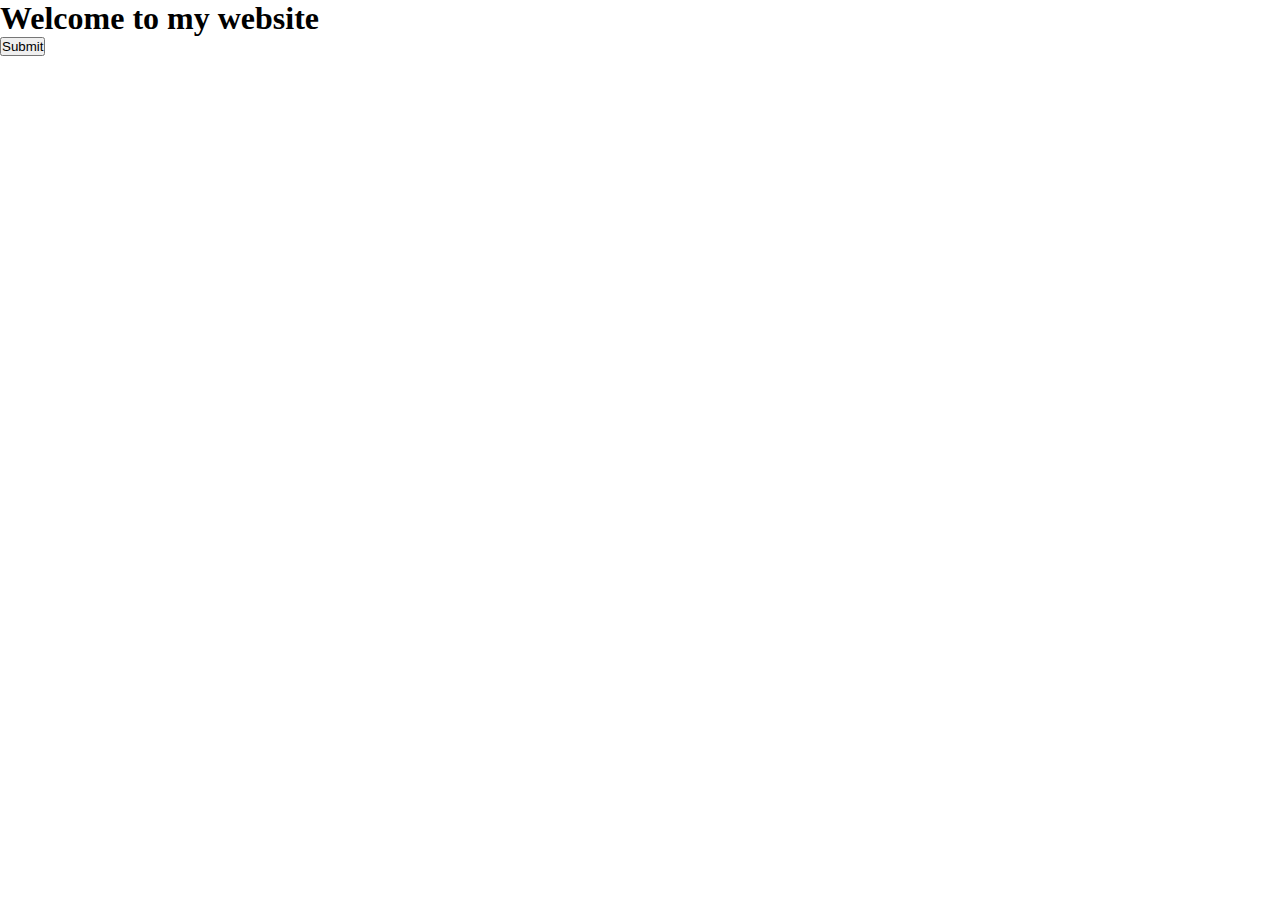
<file: index.html>
<!DOCTYPE html>
<html lang="en">
<head>
    <link rel="stylesheet" href="https://cdnjs.cloudflare.com/ajax/libs/font-awesome/6.7.2/css/all.min.css" integrity="sha512-Evv84Mr4kqVGRNSgIGL/F/aIDqQb7xQ2vcrdIwxfjThSH8CSR7PBEakCr51Ck+w+/U6swU2Im1vVX0SVk9ABhg==" crossorigin="anonymous" referrerpolicy="no-referrer" />
    <meta charset="UTF-8">
    <meta name="viewport" content="width=device-width, initial-scale=1.0">
    <title>Document</title>
<link rel="stylesheet" href="./public/style.css">
</head>
<body>
    <h1>Welcome to my website</h1>
    <div class="container">
        <p id="user-name"></p>
        <p id="age"></p>

        <button id="btn">Submit</button>
    </div>
    <script src="./app.js"></script>
</body>
</html>
</file>
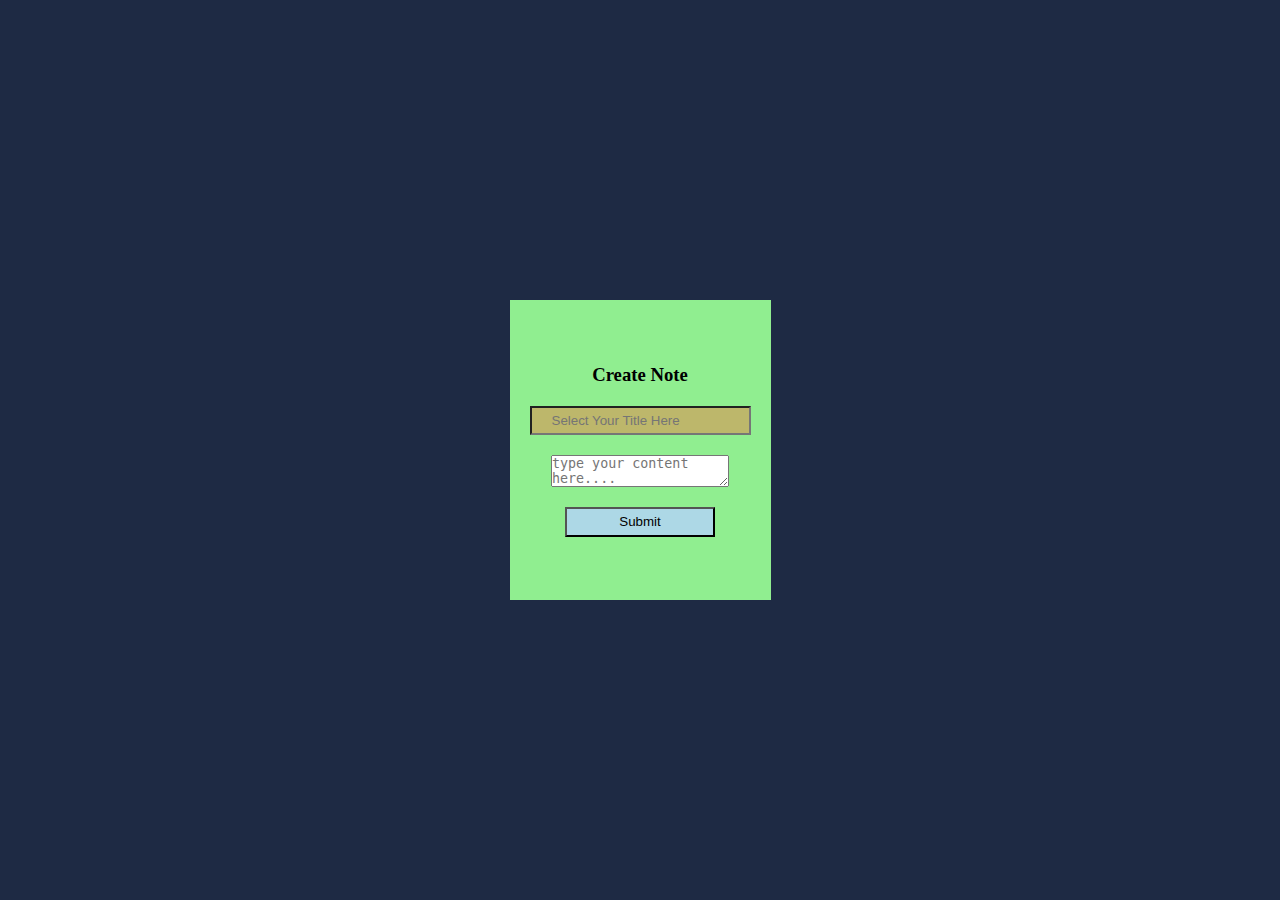
<file: createnote.html>
<!DOCTYPE html>
<html lang="en">
<head>
    <meta charset="UTF-8">
    <meta name="viewport" content="width=device-width, initial-scale=1.0">
    <title>Document</title>
    <link rel="stylesheet" href="./public/style.css">
    <style>
        body{
            height: 100vh;
            background-color: #1e2a44; /* Rich dark blue-gray */
            display: flex;
            justify-content: center;
            align-items: center;
        }
        form{
            display: flex;
            height: 300px;
            width:fit-content;
            padding: 20px;
            background-color: lightgreen;
            gap: 20px;
            flex-direction: column;
            justify-content: center;
            align-items: center;
        }
        form:hover{
            border:2px solid black;
        }
        h3{
            text-align: center;
        }
        input{
            padding:5px 20px;
            background-color: darkkhaki;
            color:whitesmoke;
        }
        button{
            height:30px;
            width:150px;
            background-color: lightblue;
        }
    </style>
</head>
<body>
    <form action="">
        <h3>Create Note</h3>
        <input type="text" placeholder="Select Your Title Here ">
        <textarea name="content" id="content" placeholder="type your content here...."></textarea>
        <button>Submit</button>
    </form>
</body>
</html>
</file>
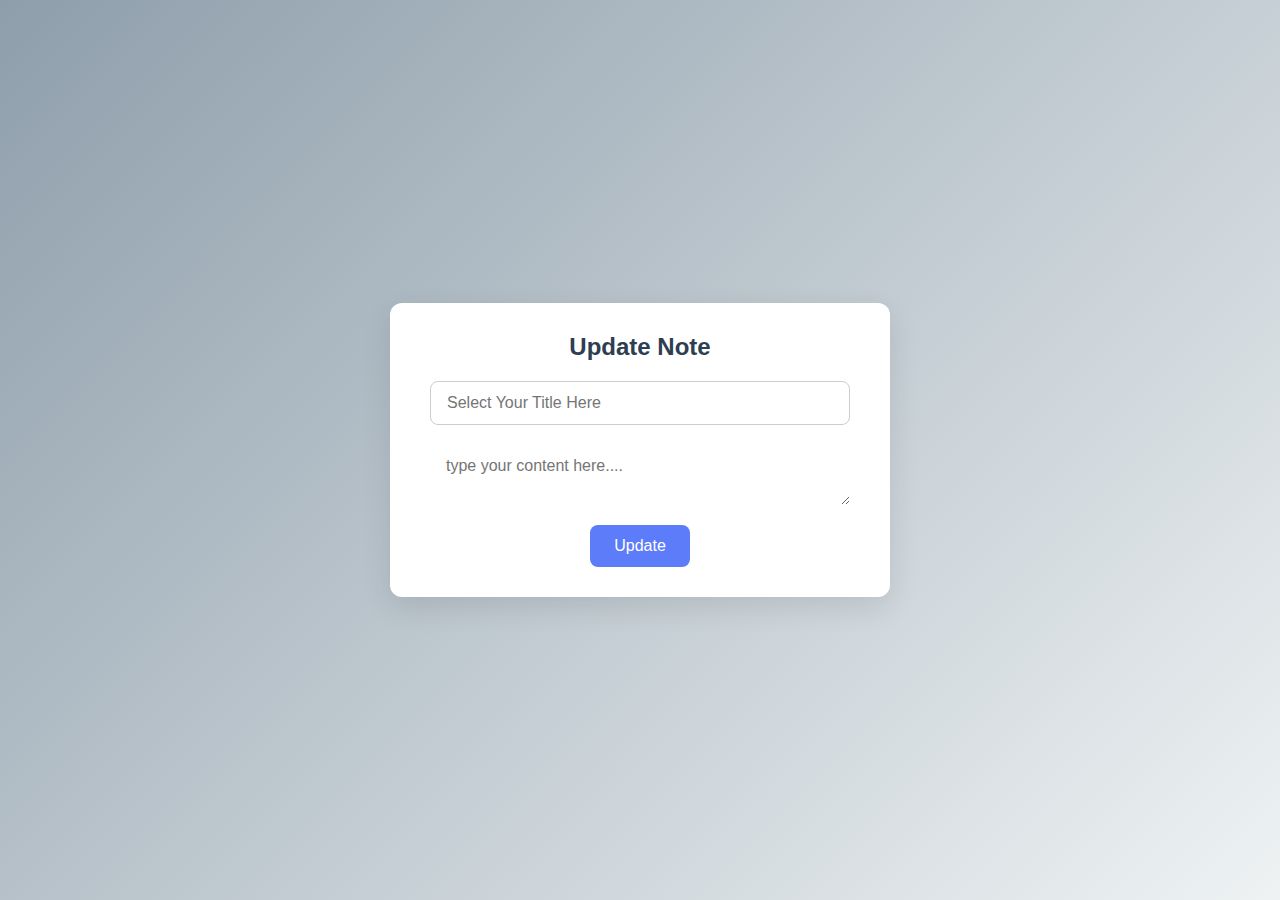
<file: editnote.html>
<!DOCTYPE html>
<html lang="en">
<head>
    <meta charset="UTF-8">
    <meta name="viewport" content="width=device-width, initial-scale=1.0">
    <title>Document</title>
</head>

    <style>
    /* Reset box sizing */
* {
    box-sizing: border-box;
}

body {
    height: 100vh;
    margin: 0;
    font-family: 'Segoe UI', Tahoma, Geneva, Verdana, sans-serif;
    background: linear-gradient(135deg, #8e9eab, #eef2f3); /* Clean neutral gradient */
    display: flex;
    justify-content: center;
    align-items: center;
}

/* Form container */
form {
    display: flex;
    flex-direction: column;
    gap: 20px;
    padding: 30px 40px;
    width: 100%;
    max-width: 500px;
    background-color: #ffffff;
    border-radius: 12px;
    box-shadow: 0 10px 30px rgba(0, 0, 0, 0.1);
}

/* Form heading */
h3 {
    margin: 0;
    text-align: center;
    color: #2c3e50;
    font-size: 24px;
    font-weight: 600;
}

/* Input + Textarea styles */
input, textarea {
    width: 100%;
    padding: 12px 16px;
    font-size: 16px;
    border: 1px solid #ccc;
    border-radius: 8px;
    transition: border-color 0.3s, box-shadow 0.3s;
    font-family: inherit;
}

input:focus, textarea:focus {
    border-color: #5c7cfa;
    box-shadow: 0 0 0 3px rgba(92, 124, 250, 0.2);
    outline: none;
}

/* Optional: borderless class if needed */
.no-border {
    border: none;
}

/* Button styling */
.btn-container {
    display: flex;
    justify-content: center;
    width: 100%;
}

button {
    padding: 12px 24px;
    background-color: #5c7cfa;
    color: white;
    border: none;
    border-radius: 8px;
    font-size: 16px;
    cursor: pointer;
    transition: background-color 0.3s;
}

button:hover {
    background-color: #3f5ed7;
}
</style>
<body>
<form id="update-form">
    <h3>Update Note</h3>
    <div class="input-container">
        <input class="" type="text" id="title" name="title" placeholder="Select Your Title Here ">
    </div>
    <textarea class="no-border" name="content" id="content" placeholder="type your content here...."></textarea>

    <div class="btn-container">
        <button type="submit">Update</button>
    </div>
</form>
<script src="./public/editnote.js"></script>
</body>
</html>
</file>
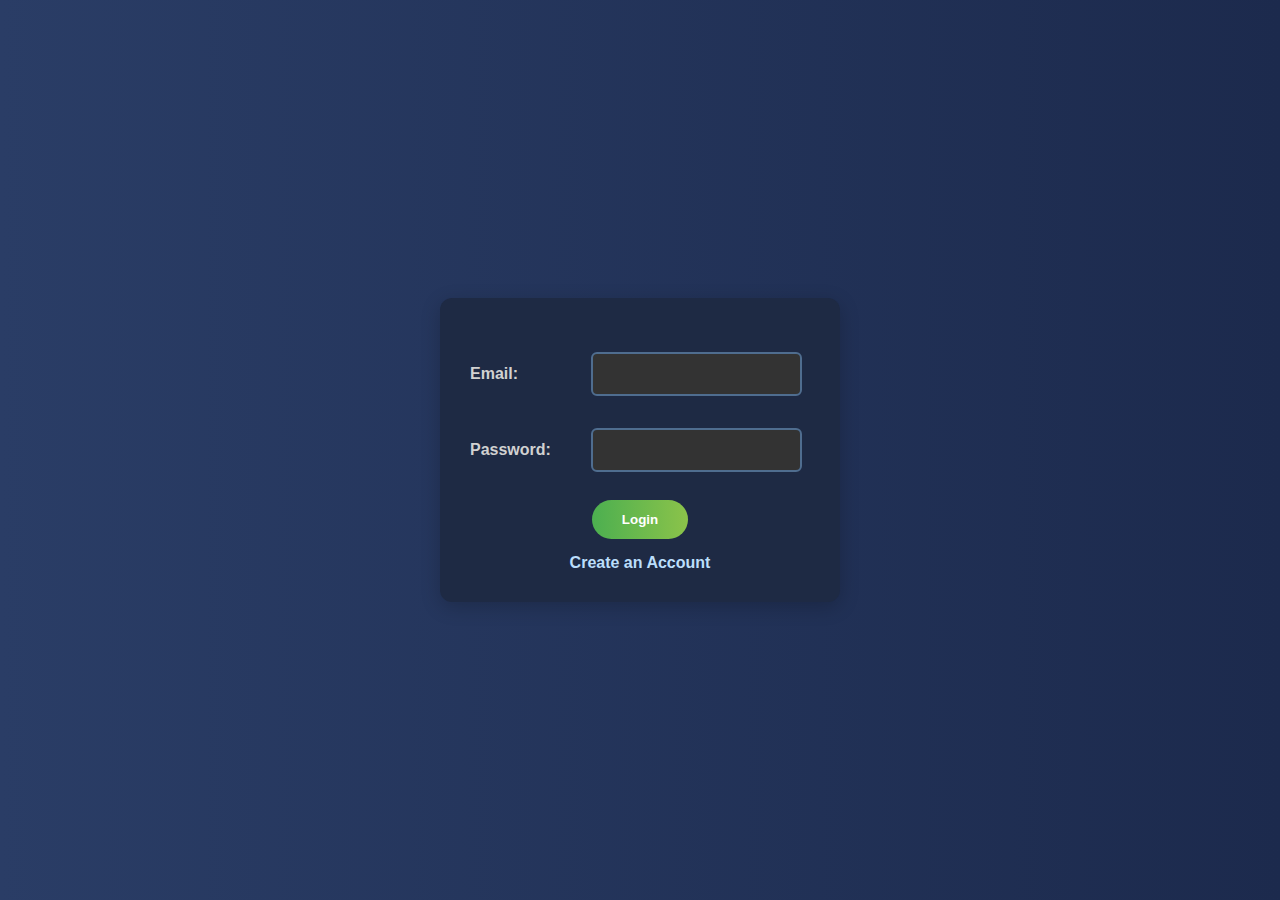
<file: login.html>
<!DOCTYPE html>
<html lang="en">

<head>
    <meta charset="UTF-8">
    <meta name="viewport" content="width=device-width, initial-scale=1.0">
    <title>Login</title>
    <link rel="stylesheet" href="./public/style.css">
    <style>
        body {
            min-height: 100vh;
            display: flex;
            justify-content: center;
            align-items: center;
            background: linear-gradient(to right, #2a3d66, #1c2a4d); /* Elegant dark gradient */
            font-family: 'Arial', sans-serif;
            margin: 0;
        }

        .card {
            width: 400px;
            padding: 30px;
            background-color: #1e2a44; /* Rich dark blue-gray */
            color: white;
            border-radius: 12px;
            box-shadow: 0 5px 20px rgba(0, 0, 0, 0.2);
            margin: 20px;
        }

        .input-grid {
            display: grid;
            grid-template-columns: 1fr 2fr;
            align-items: center;
            margin-top: 1rem;
            margin-bottom: 1rem;
        }

        label {
            font-weight: bold;
            color: #d1d1d1;
        }

        input {
            padding: 12px;
            margin: 8px;
            border: 2px solid #4f6d8f;
            border-radius: 6px;
            font-size: 14px;
            background-color: #333;
            color: white;
            transition: border-color 0.3s ease, box-shadow 0.3s ease;
        }

        input:focus {
            outline: none;
            border-color: #4CAF50;
            box-shadow: 0 0 5px rgba(76, 175, 80, 0.5);
        }

        .btn-container {
            text-align: center;
            margin-top: 20px;
        }

        .btn-container button {
            padding: 12px 30px;
            font-weight: bold;
            background: linear-gradient(to right, #4CAF50, #8BC34A); /* Stylish button gradient */
            color: white;
            border: none;
            border-radius: 30px;
            cursor: pointer;
            transition: background 0.3s ease;
        }

        .btn-container button:hover {
            background: linear-gradient(to right, #388E3C, #7CB342); /* Darker hover effect */
        }

        .signup-text {
            display: block;
            margin-top: 15px;
            text-align: center;
            font-weight: bold;
            color: #BBDEFB;
            text-decoration: none;
            transition: color 0.3s ease;
        }

        .signup-text:hover {
            color: #81D4FA;
        }

    </style>
</head>

<body>
    <div class="card">
        <form id="registration-form">
            <div class="input-grid">
                <label for="email">Email:</label>
                <input type="text" id="email" pattern="^[A-Za-z0-9._%-]+@[A-Za-z0-9.-]+\.[A-Za-z]{2}$" name="email" required>
            </div>
            <div class="input-grid">
                <label for="password">Password:</label>
                <input type="password" id="password" name="password" required>
            </div>

            <div class="btn-container">
                <button type="submit">Login</button>
                <a class="signup-text" href="./registration.html">Create an Account</a>
            </div>
        </form>
    </div>
    <script src="./public/login.js" ></script>
</body>

</html>
</file>
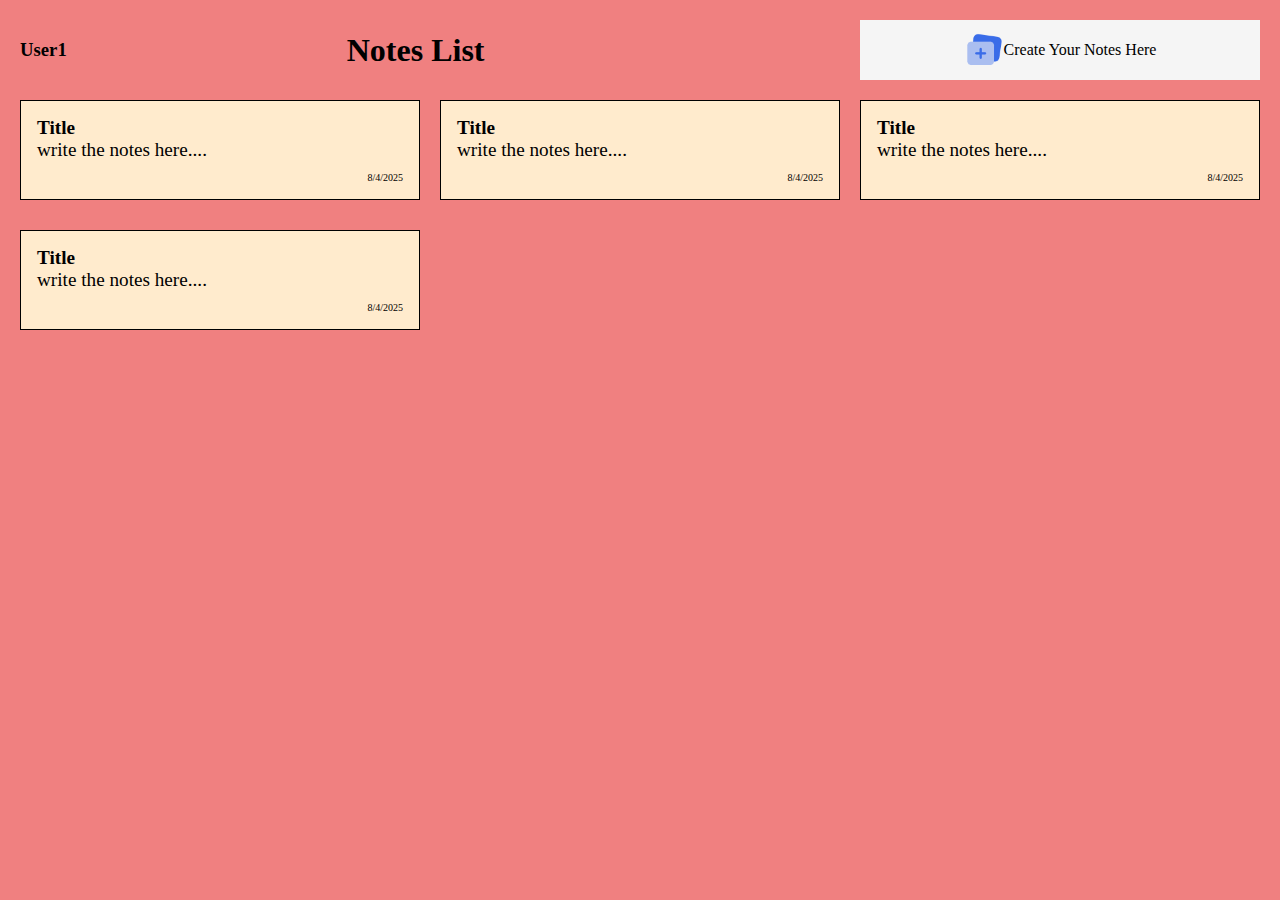
<file: notelist.html>
<!DOCTYPE html>
<html lang="en">

<head>
    <meta charset="UTF-8">
    <meta name="viewport" content="width=device-width, initial-scale=1.0">
    <title>Document</title>
    <link rel="stylesheet" href="./public/style.css">
    <style>
        .card {
            display: flex;
            flex-direction: column;
            border: 1px solid black;
            font-size: larger;
            background-color: blanchedalmond;
            padding: 1rem;
            height: 100px;
        }
        .container{
            background-color:lightcoral;
            display: grid;
            height: 100vh;
            grid-template-columns: 1fr 1fr 1fr;
            grid-template-rows: 60px 110px;
            grid-template-areas: 
            "a a b";
            padding:20px;
            gap: 20px;
        }
        .container header{
            grid-area: a;
            text-align: center;
            display: flex;
            align-items: center;
        }
        .title{
            font-weight: bolder;
        }
        .date{
            font-size: x-small; 
            align-self: flex-end;
        }
        .note-text{
        flex:1;
    }
    img{
        height:40px;
        width: 40px;
    }
    .note-btn{
        display:flex;
        align-items: center;
        justify-content: center;
        background-color: whitesmoke;
    }
    .note-btn:hover{
        cursor: pointer;
        border:3px solid blue;
    }
    header h1{
        margin-left: 280px;
    }
    </style>
</head>

<body>

    <div class="container">
        <header><h3>User1</h3><h1>Notes List</h1></header>
        <div class="note-btn">
        <img src="./public/icons/create.png" alt="">
        <span>Create Your Notes Here</span>
    </div>
        <div class="card">
            <div class="title">Title</div>
            <div class="note-text">write the notes here....</div>
            <div class="date">8/4/2025</div>
        </div>
        <div class="card">
            <div class="title">Title</div>
            <div class="note-text">write the notes here....</div>
            <div class="date">8/4/2025</div>
        </div>
        <div class="card">
            <div class="title">Title</div>
            <div class="note-text">write the notes here....</div>
            <div class="date">8/4/2025</div>
        </div>
        <div class="card">
            <div class="title">Title</div>
            <div class="note-text">write the notes here....</div>
            <div class="date">8/4/2025</div>
        </div>
    </div>
</body>

</html>
</file>
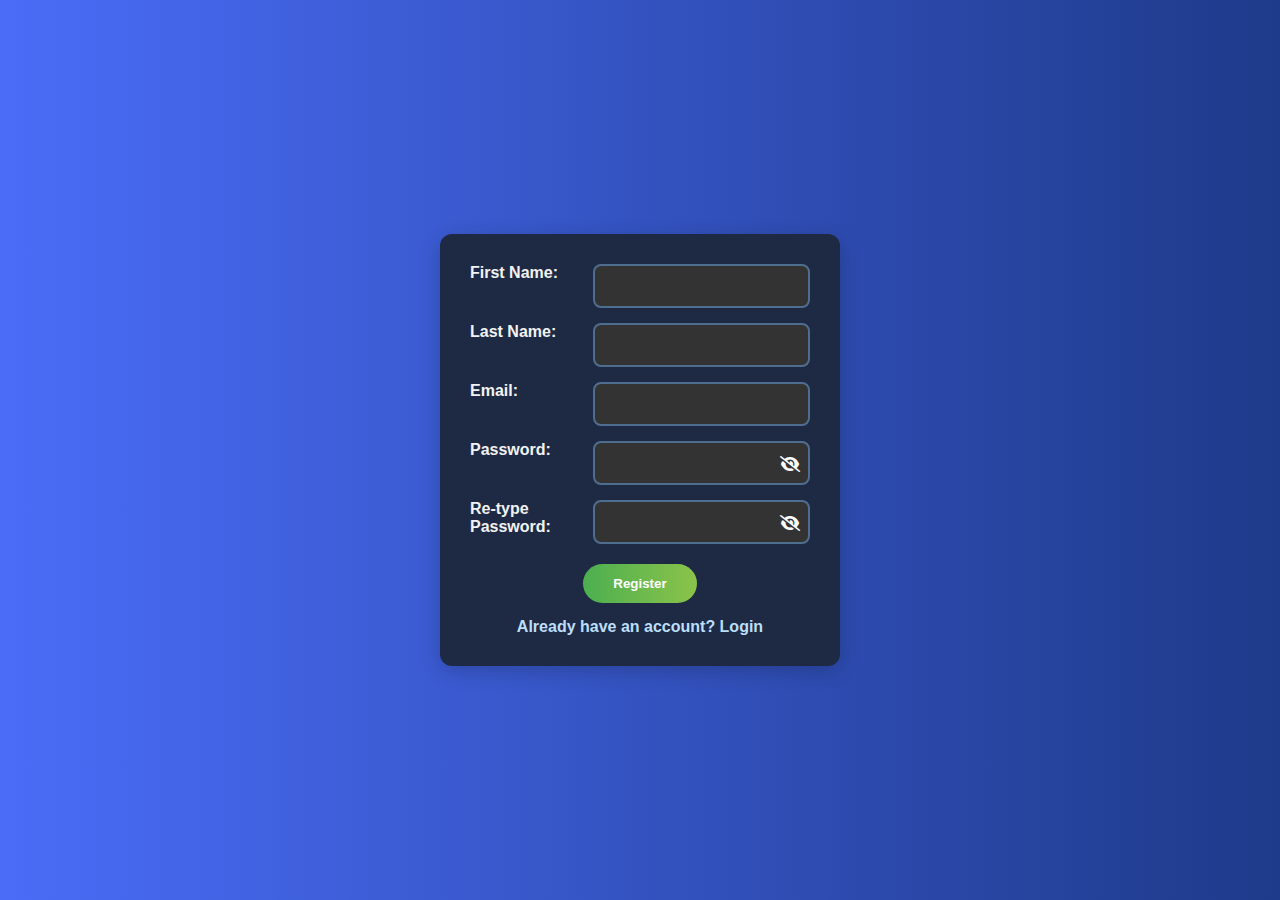
<file: registration.html>
<!DOCTYPE html>
<html lang="en">

<head>
    <link rel="stylesheet" href="https://cdnjs.cloudflare.com/ajax/libs/font-awesome/6.7.2/css/all.min.css" integrity="sha512-Evv84Mr4kqVGRNSgIGL/F/aIDqQb7xQ2vcrdIwxfjThSH8CSR7PBEakCr51Ck+w+/U6swU2Im1vVX0SVk9ABhg==" crossorigin="anonymous" referrerpolicy="no-referrer" />
    <meta charset="UTF-8">
    <meta name="viewport" content="width=device-width, initial-scale=1.0">
    <title>Registration</title>
    <link rel="stylesheet" href="./public/style.css">
    <style>
        /* Body Styling */
        body {
            min-height: 100vh;
            display: flex;
            justify-content: center;
            align-items: center;
            background: linear-gradient(to right, #4a6cf7, #1e3a8a); /* Elegant blue gradient */
            font-family: 'Arial', sans-serif;
            margin: 0;
        }

        /* Card Styling */
        .card {
            width: 400px;
            padding: 30px;
            background-color: #1e2a44; /* Dark blue background */
            color: white;
            border-radius: 12px;
            box-shadow: 0 5px 20px rgba(0, 0, 0, 0.2);
            margin: 20px;
        }

        /* Input Grid Layout */
        .input-grid {
            display: grid;
            grid-template-columns: 1fr 2fr;
            gap: 15px;
            margin-bottom: 15px;
        }

        /* Label Styling */
        label {
            font-weight: bold;
            color: #f2f2f2;
        }

        /* Input Styling */
        input {
            padding: 12px;
            border: 2px solid #4f6d8f;
            border-radius: 8px;
            font-size: 14px;
            background-color: #333;
            color: white;
            transition: border-color 0.3s ease, box-shadow 0.3s ease;
        }

        /* Input Focus Styling */
        input:focus {
            outline: none;
            border-color: #4CAF50; /* Green on focus */
            box-shadow: 0 0 8px rgba(76, 175, 80, 0.5);
        }

        /* Button Container */
        .btn-container {
            text-align: center;
            margin-top: 20px;
        }

        /* Button Styling */
        .btn-container button {
            padding: 12px 30px;
            font-weight: bold;
            background: linear-gradient(to right, #4CAF50, #8BC34A); /* Green gradient */
            color: white;
            border: none;
            border-radius: 30px;
            cursor: pointer;
            transition: background 0.3s ease, transform 0.2s ease;
        }

        /* Button Hover Effect */
        .btn-container button:hover {
            background: linear-gradient(to right, #388E3C, #7CB342); /* Darker green on hover */
            transform: translateY(-3px);
        }

        /* Signup Link */
        .signup-text {
            display: block;
            text-align: center;
            color: #BBDEFB;
            font-weight: bold;
            margin-top: 15px;
            text-decoration: none;
            transition: color 0.3s ease;
        }

        /* Signup Link Hover Effect */
        .signup-text:hover {
            color: #81D4FA; /* Lighter blue on hover */
        }
        .rel-icon{
            position:relative;
        }
        .abs-icon{
            position: absolute;
            top:35%;
            right:10px;
        }
    </style>
</head>

<body>
    <div class="card">
        <form id="registration-form">
            <div class="input-grid">
                <label for="firstName">First Name:</label>
                <input type="text" pattern="^[A-Za-z]{2,50}$"   id="firstName" name="firstName" required>
            </div>

            <div class="input-grid">
                <label for="lastName">Last Name:</label>
                <input type="text" id="lastName"  pattern="^[A-Za-z]{2,50}$" name="lastName" required>
            </div>

            <div class="input-grid">
                <label for="email">Email:</label>
                <input id="email" pattern="[a-z0-9._%+-]+@[a-z0-9.-]+\.[a-z]{2}$" name="email" type="email" required>
            </div>

            <div class="input-grid rel-icon">
                <label for="password">Password:</label>
                <input  type="password" id="password" name="password" required>
                <i onclick="protect1()" class="fa-solid fa-eye-slash abs-icon"></i>
            </div>

            <div class="input-grid rel-icon">
                <label for="confirm-password">Re-type Password:</label>
                <input  type="password" id="confirm-password" name="confirm-password" required>
                <i onclick="protect2()" class="fa-solid fa-eye-slash abs-icon"></i>
            </div>

            <div class="btn-container">
                <button  type="submit">Register</button>
            </div>

            <a class="signup-text" href="./login.html">Already have an account? Login</a>
        </form>
    </div>
    <script>
        const form = document.getElementById('registration-form')
        form.addEventListener('submit', (e) => {
            e.preventDefault();
            const formData = new FormData(form)
            const data = Object.fromEntries(formData.entries());
            console.log(data);
            fetch('http://localhost:3455/register', {
            method: 'POST',
            headers: {
            'Content-Type': 'application/json'
            },
            body: JSON.stringify(data)  // ← this should be "body", not "data"
            })
            .then(res => {
                console.log(res);
                if (res.ok) {
                    alert('Registration successful');
                    window.location.href = './login.html';
                } else {
                    console.log(res.body.error)
                    alert(`Registration failed: + ${res.body.error}`);
                }
            })

        });
        
        const passInput = document.getElementById('password')
        const rePass = document.getElementById('confirm-password')
        rePass.addEventListener('blur', (e)=>{
            console.log(passInput.innerText)
            console.log(rePass.innerText)
            if(passInput.innerText !== rePass.innerText){
                alert("passwords don't match")
            }
        })

        function protect1(){

             const iTags = document.getElementsByClassName("abs-icon")
        const first = iTags[0]
        const contains = first.classList.contains('fa-eye-slash')
        console.log(contains)
        if(contains){
            first.classList.replace('fa-eye-slash', 'fa-eye');
            passInput.setAttribute('type', 'text')
        }else{
            first.classList.replace('fa-eye', 'fa-eye-slash');
            passInput.setAttribute('type', 'password')
        }
    }

        function protect2(){
             const iTags = document.getElementsByClassName("abs-icon")
        const first = iTags[1]
        const contains = first.classList.contains('fa-eye-slash')
        console.log(contains)
        if(contains){
            first.classList.replace('fa-eye-slash', 'fa-eye');
            rePass.setAttribute('type', 'text')
        }else{
            first.classList.replace('fa-eye', 'fa-eye-slash');
            rePass.setAttribute('type', 'password~')
        }
    }


    </script>
</body>

</html>
</file>
<file: public/style.css>
*{
    box-sizing: border-box;
    margin: 0;
    padding:0;
}
</file>
